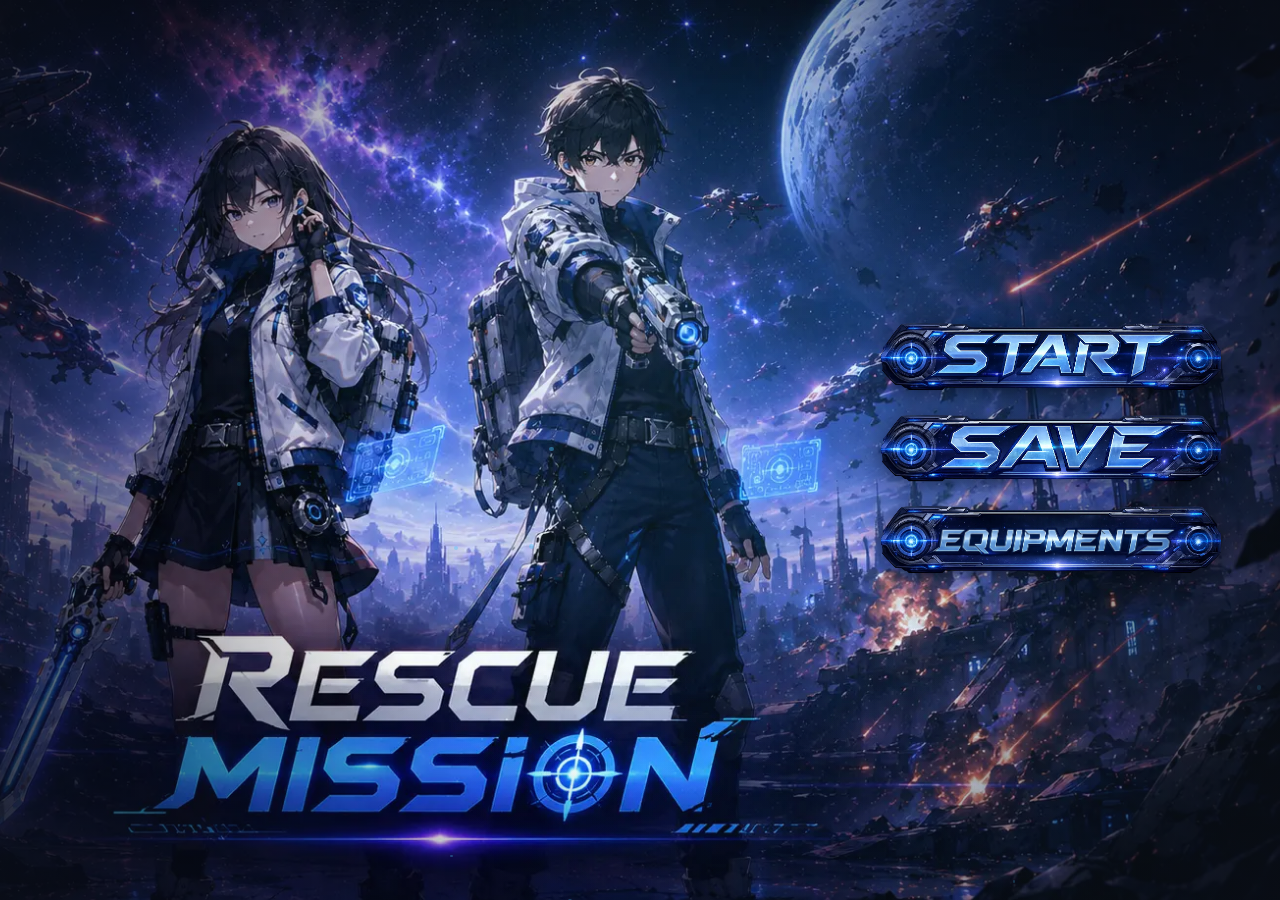
<file: index.html>
<!DOCTYPE html>
<html lang="en">

<head>
    <meta charset="UTF-8">
    <meta name="viewport" content="width=device-width, initial-scale=1.0">
    <title>Rescue Mission</title>
    <link rel="stylesheet" href="style.css">
</head>

<body>
    <!-- Background Layer -->
    <div class="bg-layer">
        <img src="img/main_page/main_page.webp" alt="" class="bg-img bg-desktop" aria-hidden="true">
        <img src="img/main_page/main_page_verticle.webp" alt="" class="bg-img bg-mobile" aria-hidden="true">
        <div class="bg-glow" aria-hidden="true"></div>
        <div class="stars-container" id="starsContainer" aria-hidden="true"></div>
        <div class="particles-container" id="particlesContainer" aria-hidden="true"></div>
        <div class="vignette" aria-hidden="true"></div>
    </div>

    <!-- Star Dust Layer -->
    <div class="star-dust-layer" id="starDustLayer" aria-hidden="true"></div>

    <!-- Flying Stars Layer -->
    <div class="flying-stars-layer" id="flyingStars" aria-hidden="true"></div>

    <!-- Main Menu -->
    <main class="menu-container">
        <nav class="menu-buttons" aria-label="Main menu">
            <button class="menu-btn" data-action="start" aria-label="Start Game">
        <img src="img/main_page/button.webp" alt="" class="btn-frame" aria-hidden="true">
        <img src="img/main_page/start_text.webp" alt="Start" class="btn-text">
      </button>

            <button class="menu-btn" data-action="save" aria-label="Save Menu">
        <img src="img/main_page/button.webp" alt="" class="btn-frame" aria-hidden="true">
        <img src="img/main_page/save_text.webp" alt="Save" class="btn-text">
      </button>

            <button class="menu-btn" data-action="equipments" aria-label="Equipment Menu">
        <img src="img/main_page/button.webp" alt="" class="btn-frame" aria-hidden="true">
        <img src="img/main_page/equipments_text.webp" alt="Equipments" class="btn-text">
      </button>
        </nav>
    </main>

    <script src="script.js"></script>

    <audio id="bgMusic" src="music/main-page.mp3" loop autoplay></audio>
</body>

</html>
</file>
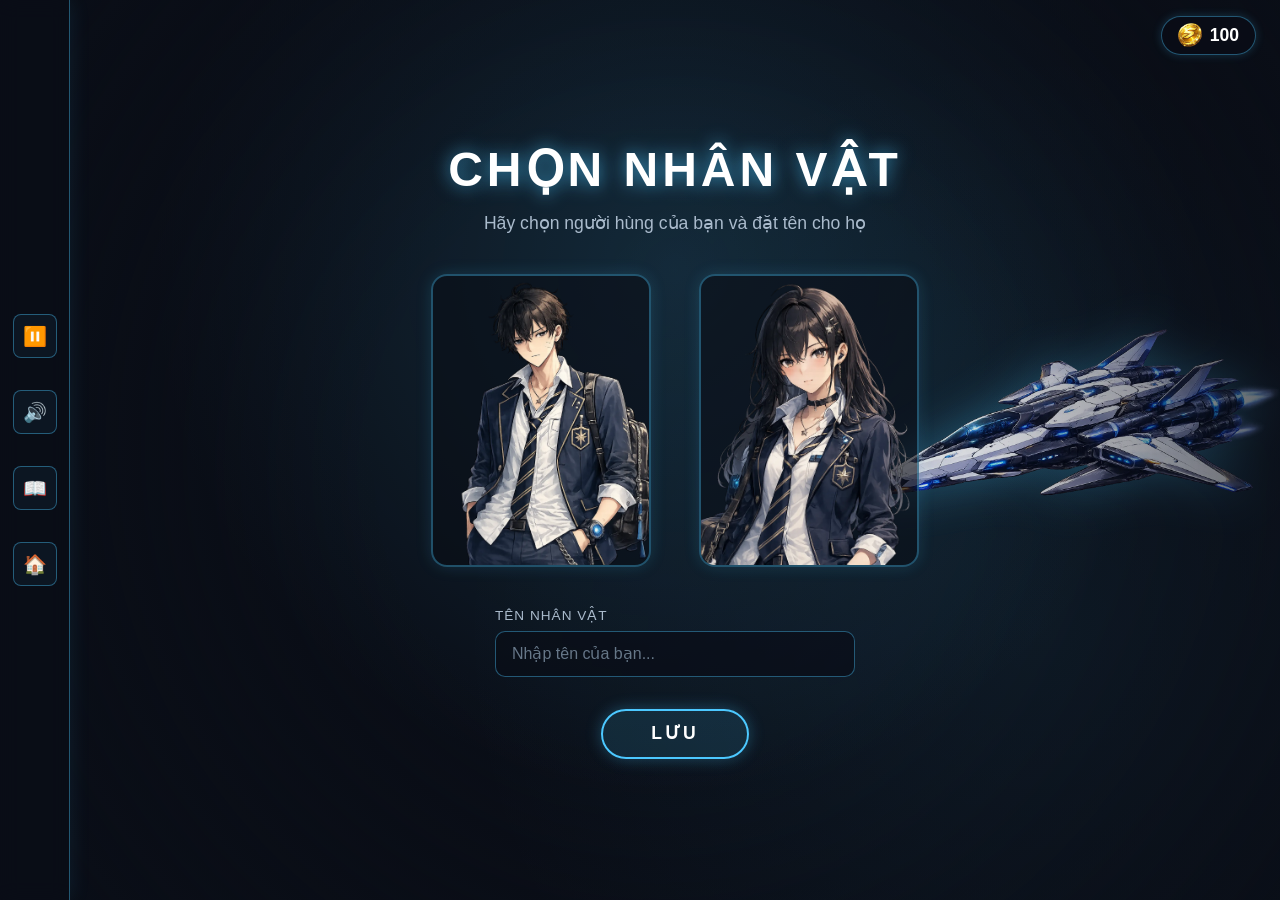
<file: chap_0/chap0.html>
<!DOCTYPE html>
<html lang="en">

<head>
    <meta charset="UTF-8">
    <meta name="viewport" content="width=device-width, initial-scale=1.0">
    <title>Rescue Mission - Choose Your Character</title>
    <link rel="icon" href="../img/logo.webp" type="image/webp">
    <link rel="stylesheet" href="chap0.css">
</head>

<body>

    <div class="game-container">

        <aside class="nav-panel">
            <button id="pauseBtn" class="nav-btn" title="Pause">⏸️</button>
            <button id="muteBtn" class="nav-btn" title="Mute">🔊</button>
            <button id="chaptersBtn" class="nav-btn" title="Chapters">📖</button>
            <button id="homeBtn" class="nav-btn" title="Home">🏠</button>
        </aside>

        <main class="select-container">

            <!-- Background Layer -->
            <div class="bg-layer">
                <div class="bg-glow" aria-hidden="true"></div>
                <div class="stars-container" id="starsContainer" aria-hidden="true"></div>
                <img class="space-ship" src="../img/space_ship.webp" alt="" aria-hidden="true">
                <div class="vignette" aria-hidden="true"></div>
            </div>

            <!-- Coin Display -->
            <div class="coin-display">
                <img src="../img/coin.webp" class="coin-icon" alt="Coin">
                <span id="coinValue">100</span>
            </div>

            <h1 class="title">CHỌN NHÂN VẬT</h1>
            <p class="subtitle">Hãy chọn người hùng của bạn và đặt tên cho họ</p>

            <section class="cards" id="cards">

                <button class="char-card" data-character="male" type="button" aria-pressed="false">
                    <div class="char-frame">
                        <img class="char-img" src="../img/character/male_character_uniform_normal.webp" alt="Male character">
                    </div>
                </button>

                <button class="char-card" data-character="female" type="button" aria-pressed="false">
                    <div class="char-frame">
                        <img class="char-img" src="../img/character/female_character_uniform_normal.webp" alt="Female character">
                    </div>
                </button>

            </section>

            <div class="name-field">
                <label for="charName">Tên nhân vật</label>
                <input id="charName" type="text" maxlength="20" placeholder="Nhập tên của bạn..." autocomplete="off">
            </div>

            <button id="saveBtn" class="save-btn" type="button">LƯU</button>

            <div id="pauseOverlay" class="pause-overlay" style="display:none;">
                <img src="../img/paused_screen.webp" alt="Paused" class="pause-image">
                <div class="pause-text">Nhấp vào để tiếp tục</div>
            </div>

        </main>

        <!-- Confirmation Modal -->
        <div class="modal-overlay" id="confirmModal" aria-hidden="true">
            <div class="modal-box">
                <h2 class="modal-title">XÁC NHẬN</h2>
                <p class="modal-text" id="modalText"></p>
                <div class="modal-actions">
                    <button class="modal-btn cancel" id="cancelBtn" type="button">Hủy</button>
                    <button class="modal-btn confirm" id="confirmBtn" type="button">Xác nhận</button>
                </div>
            </div>
        </div>

    </div>

    <script src="chap0.js"></script>

    <audio id="bgMusic" src="../music/main-page.mp3" loop autoplay></audio>
</body>

</html>
</file>
<file: style.css>
/* ============================================
   RESCUE MISSION - MAIN MENU STYLES
   ============================================ */


/* --- CSS Variables --- */

:root {
    --glow-color: #4cc8ff;
    --bg-navy: #0a0e17;
    --electric-blue: #4cc8ff;
    --text-white: #ffffff;
    --btn-width-desktop: 420px;
    --btn-width-laptop: 360px;
    --btn-width-tablet: 280px;
    --btn-width-mobile: 220px;
    --transition-speed: 0.3s;
}


/* --- Reset & Base --- */

* {
    margin: 0;
    padding: 0;
    box-sizing: border-box;
}

html,
body {
    width: 100%;
    height: 100%;
    overflow: hidden;
    font-family: 'Segoe UI', Tahoma, Geneva, Verdana, sans-serif;
    background-color: var(--bg-navy);
    -webkit-tap-highlight-color: transparent;
}


/* --- Background Layer --- */

.bg-layer {
    position: fixed;
    inset: 0;
    z-index: 0;
}

.bg-img {
    position: absolute;
    top: 0;
    left: 0;
    width: 100%;
    height: 100%;
    object-fit: cover;
    object-position: right center;
}

.bg-desktop {
    display: block;
}

.bg-mobile {
    display: none;
}

@media (max-width: 768px) {
    .bg-desktop {
        display: none;
    }
    .bg-mobile {
        display: block;
        object-position: center;
    }
}


/* Background Effects */

.bg-glow {
    position: absolute;
    inset: 0;
    background: radial-gradient(circle at 50% 30%, rgba(76, 200, 255, 0.15) 0%, transparent 60%), radial-gradient(circle at 80% 70%, rgba(76, 200, 255, 0.08) 0%, transparent 50%);
    pointer-events: none;
}

.vignette {
    position: absolute;
    inset: 0;
    background: radial-gradient(circle, transparent 40%, rgba(10, 14, 23, 0.85) 100%);
    animation: pulseVignette 8s ease-in-out infinite;
    pointer-events: none;
}

@keyframes pulseVignette {
    0%,
    100% {
        opacity: 0.7;
    }
    50% {
        opacity: 0.95;
    }
}


/* --- Stars & Particles --- */

.stars-container,
.particles-container {
    position: absolute;
    inset: 0;
    pointer-events: none;
    overflow: hidden;
}

.star {
    position: absolute;
    background: white;
    border-radius: 50%;
    animation: twinkle var(--duration) ease-in-out infinite;
    animation-delay: var(--delay);
    opacity: 0;
}

@keyframes twinkle {
    0%,
    100% {
        opacity: 0.2;
        transform: scale(0.8);
    }
    50% {
        opacity: 1;
        transform: scale(1.2);
    }
}

.particle {
    position: absolute;
    background: var(--glow-color);
    border-radius: 50%;
    opacity: 0.4;
    animation: floatParticle var(--duration) ease-in-out infinite;
    animation-delay: var(--delay);
}

@keyframes floatParticle {
    0%,
    100% {
        transform: translate(0, 0);
        opacity: 0.2;
    }
    25% {
        transform: translate(var(--move-x), var(--move-y));
        opacity: 0.6;
    }
    50% {
        transform: translate(calc(var(--move-x) * -0.5), calc(var(--move-y) * 1.5));
        opacity: 0.3;
    }
    75% {
        transform: translate(calc(var(--move-x) * 0.8), calc(var(--move-y) * -0.5));
        opacity: 0.5;
    }
}

/* --- Star Dust Layer --- */

.star-dust-layer {
    position: fixed;
    inset: 0;
    z-index: 1;
    pointer-events: none;
    overflow: hidden;
}

.star-dust {
    position: absolute;
    background: white;
    border-radius: 50%;
    animation: flyStarDust var(--duration) linear infinite;
    animation-delay: var(--delay);
    opacity: 0;
}

@keyframes flyStarDust {
    0% {
        transform: translate(0, 0) scale(0.5);
        opacity: 0;
    }
    10% {
        opacity: 0.8;
    }
    90% {
        opacity: 0.6;
    }
    100% {
        transform: translate(var(--move-x), var(--move-y)) scale(1.2);
        opacity: 0;
    }
}


/* --- Flying Stars Layer (z-index: 2) --- */

.flying-stars-layer {
    position: fixed;
    inset: 0;
    z-index: 2;
    pointer-events: none;
    overflow: hidden;
}

.flying-star {
    position: absolute;
    background: #ffffff;
    border-radius: 50%;
    box-shadow: 0 0 6px rgba(76, 200, 255, 0.8);
    animation: flyAcross var(--duration) linear infinite;
    animation-delay: var(--delay);
    opacity: 0;
}

@keyframes flyAcross {
    0% {
        transform: translate(0, 0) scale(0.6);
        opacity: 0;
    }
    10% {
        opacity: 1;
    }
    90% {
        opacity: 0.8;
    }
    100% {
        transform: translate(var(--move-x), var(--move-y)) scale(1.2);
        opacity: 0;
    }
}


/* --- Menu Container --- */

.menu-container {
    position: relative;
    z-index: 2;
    display: flex;
    flex-direction: row;
    align-items: center;
    justify-content: center;
    height: 100vh;
    height: 100dvh;
    width: 100vw;
    padding: 2rem 3rem;
    gap: 4vw;
    opacity: 0;
    animation: fadeInUp 1s ease forwards;
    animation-delay: 0.6s;
}


/* --- Buttons --- */

.menu-buttons {
    display: flex;
    flex-direction: column;
    align-items: flex-end;
    gap: clamp(0.5rem, 1vh, 1rem);
    width: auto;
    max-width: 500px;
    flex-shrink: 0;
    margin-left: auto;
}

.menu-btn {
    position: relative;
    display: flex;
    align-items: center;
    justify-content: center;
    background: none;
    border: none;
    cursor: pointer;
    padding: 0;
    width: var(--btn-width-desktop);
    max-width: 50vw;
    opacity: 0;
    animation: fadeInUp 0.8s ease forwards;
    transition: transform var(--transition-speed) cubic-bezier(0.25, 0.46, 0.45, 0.94), filter var(--transition-speed) ease;
    outline: none;
    user-select: none;
    flex-shrink: 0;
}

.menu-btn:nth-child(1) {
    animation-delay: 1.3s;
}

.menu-btn:nth-child(2) {
    animation-delay: 1.5s;
}

.menu-btn:nth-child(3) {
    animation-delay: 1.7s;
}

.menu-btn:focus-visible {
    outline: 2px solid var(--glow-color);
    outline-offset: 6px;
    border-radius: 4px;
}

.btn-frame {
    width: 100%;
    height: auto;
    display: block;
    pointer-events: none;
    filter: drop-shadow(0 4px 12px rgba(0, 0, 0, 0.5));
    transition: filter var(--transition-speed) ease;
}

.btn-text {
    position: absolute;
    top: 50%;
    left: 50%;
    transform: translate(-50%, -50%);
    width: 75%;
    height: auto;
    pointer-events: none;
    transition: transform var(--transition-speed) ease, filter var(--transition-speed) ease;
}


/* Hover Effects */

.menu-btn:hover {
    transform: scale(1.05);
    filter: brightness(1.15);
}

.menu-btn:hover .btn-frame {
    filter: drop-shadow(0 0 18px var(--glow-color)) drop-shadow(0 4px 12px rgba(0, 0, 0, 0.5));
}

.menu-btn:hover .btn-text {
    filter: brightness(1.1) drop-shadow(0 0 8px rgba(76, 200, 255, 0.6));
}


/* Active / Click */

.menu-btn:active {
    transform: scale(0.95);
    transition: transform 0.1s ease;
}

.menu-btn:active .btn-frame {
    filter: drop-shadow(0 0 8px var(--glow-color)) drop-shadow(0 2px 6px rgba(0, 0, 0, 0.5));
}


/* --- Keyframes --- */

@keyframes fadeIn {
    from {
        opacity: 0;
    }
    to {
        opacity: 1;
    }
}

@keyframes fadeInUp {
    from {
        opacity: 0;
        transform: translateY(30px);
    }
    to {
        opacity: 1;
        transform: translateY(0);
    }
}


/* --- Responsive: Laptop --- */

@media (max-width: 1440px) {
    .menu-btn {
        width: var(--btn-width-laptop);
    }
}


/* --- Responsive: Tablet --- */

@media (max-width: 1024px) {
    .menu-btn {
        width: var(--btn-width-tablet);
    }
}


/* --- Responsive: Mobile --- */

@media (max-width: 768px) {
    .menu-container {
        flex-direction: column;
        align-items: center;
        padding: 2rem 1rem;
    }
    .menu-buttons {
        margin-left: 0;
        align-items: center;
    }
    .menu-btn {
        width: var(--btn-width-mobile);
        max-width: 85vw;
    }
    .menu-buttons {
        gap: 0.8rem;
    }
    .btn-text {
        width: 70%;
    }
}

@media (max-width: 480px) {
    .menu-btn {
        width: 200px;
    }
    .menu-buttons {
        gap: 0.6rem;
    }
}

.dialogueFade {
    animation: dialogueFade .35s ease;
}

@keyframes dialogueFade {
    from {
        opacity: 0;
        transform: translateY(12px);
    }
    to {
        opacity: 1;
        transform: translateY(0);
    }
}


/* ===========================
Speech
=========================== */

#dialogueBox.speech {
    border: 2px solid #46c9ff;
    background: rgba(5, 15, 35, .82);
}

#dialogueBox.speech #speakerName {
    color: #59d8ff;
}

#dialogueBox.speech #dialogueText {
    color: white;
}


/* ===========================
Thought
=========================== */

#dialogueBox.thought {
    border: 2px solid #bf7fff;
    background: rgba(40, 20, 60, .82);
}

#dialogueBox.thought #speakerName {
    color: #d4a4ff;
}

#dialogueBox.thought #dialogueText {
    color: #f2e8ff;
    font-style: italic;
}


/* ===========================
Narration
=========================== */

#dialogueBox.narration {
    border: 2px solid #bbbbbb;
    background: rgba(15, 15, 15, .85);
}

#dialogueBox.narration #speakerName {
    display: none;
}

#dialogueBox.narration #dialogueText {
    text-align: center;
    font-style: italic;
    color: #dddddd;
}

.fade-in {
    animation: bgFade .6s ease;
}

@keyframes bgFade {
    from {
        opacity: .2;
        transform: scale(1.02);
    }
    to {
        opacity: 1;
        transform: scale(1);
    }
}

.fade-character {
    animation: characterAppear .5s ease;
}

@keyframes characterAppear {
    from {
        opacity: 0;
        transform: translateY(40px);
    }
    to {
        opacity: 1;
        transform: translateY(0);
    }
}

.idle {
    animation: idleFloat 3s ease-in-out infinite;
}

@keyframes idleFloat {
    0%,
    100% {
        transform: translateY(0);
    }
    50% {
        transform: translateY(-8px);
    }
}

.shake {
    animation: shake .4s;
}

@keyframes shake {
    0%,
    100% {
        transform: translateX(0);
    }
    25% {
        transform: translateX(-6px);
    }
    50% {
        transform: translateX(6px);
    }
    75% {
        transform: translateX(-3px);
    }
}

.zoom {
    animation: zoom .45s ease;
}

@keyframes zoom {
    from {
        transform: scale(.9);
    }
    to {
        transform: scale(1);
    }
}

.slide {
    animation: slide .5s ease;
}

@keyframes slide {
    from {
        opacity: 0;
        transform: translateX(-80px);
    }
    to {
        opacity: 1;
        transform: translateX(0);
    }
}


/* ===========================
Reset Toast (Save button)
=========================== */

.reset-toast {
    position: fixed;
    left: 50%;
    bottom: 8%;
    transform: translate(-50%, 20px);
    z-index: 10;
    padding: 0.8rem 1.6rem;
    border-radius: 999px;
    background: rgba(5, 15, 35, 0.9);
    border: 2px solid var(--glow-color);
    color: #fff;
    font-size: 1rem;
    letter-spacing: 0.5px;
    box-shadow: 0 0 18px rgba(76, 200, 255, 0.5);
    opacity: 0;
    pointer-events: none;
    transition: opacity 0.3s ease, transform 0.3s ease;
}

.reset-toast.show {
    opacity: 1;
    transform: translate(-50%, 0);
}
</file>
<file: chap_0/chap0.css>
/* ============================================
   RESCUE MISSION - CHARACTER SELECT (CHAPTER 0)
   Galaxy theme
   ============================================ */

:root {
    --glow-color: #4cc8ff;
    --bg-navy: #0a0e17;
    --text-white: #ffffff;
    --transition-speed: 0.3s;
}

* {
    margin: 0;
    padding: 0;
    box-sizing: border-box;
}

html,
body {
    width: 100%;
    min-height: 100%;
    overflow-x: hidden;
    overflow-y: auto;
    font-family: 'Segoe UI', Tahoma, Geneva, Verdana, sans-serif;
    background-color: var(--bg-navy);
    color: var(--text-white);
    -webkit-tap-highlight-color: transparent;
}

/* --- Game Container & Navigation --- */

.game-container {
    display: flex;
    width: 100%;
    min-height: 100vh;
    position: relative;
}

.nav-panel {
    width: 70px;
    min-width: 70px;
    height: 100vh;
    background: rgba(10, 14, 23, 0.85);
    border-right: 1px solid rgba(76, 200, 255, 0.4);
    display: flex;
    flex-direction: column;
    align-items: center;
    justify-content: center;
    gap: 2rem;
    z-index: 10;
    backdrop-filter: blur(10px);
    box-shadow: 0 0 20px rgba(76, 200, 255, 0.1);
}

.nav-btn {
    width: 44px;
    height: 44px;
    border: 1px solid rgba(76, 200, 255, 0.4);
    border-radius: 8px;
    background: rgba(76, 200, 255, 0.05);
    color: #4cc8ff;
    font-size: 1.2rem;
    cursor: pointer;
    display: flex;
    align-items: center;
    justify-content: center;
    transition: all 0.3s ease;
    outline: none;
    user-select: none;
}

.nav-btn:hover {
    background: rgba(76, 200, 255, 0.2);
    border-color: #4cc8ff;
    box-shadow: 0 0 15px rgba(76, 200, 255, 0.4);
    transform: scale(1.1);
}

.nav-btn:active {
    transform: scale(0.95);
}

.nav-btn:focus-visible {
    outline: 2px solid #4cc8ff;
    outline-offset: 3px;
}

/* --- Background Layer --- */

.bg-layer {
    position: fixed;
    inset: 0;
    z-index: 0;
}

.bg-glow {
    position: absolute;
    inset: 0;
    background: radial-gradient(circle at 50% 30%, rgba(76, 200, 255, 0.15) 0%, transparent 60%),
    radial-gradient(circle at 80% 70%, rgba(76, 200, 255, 0.08) 0%, transparent 50%);
    pointer-events: none;
}

.vignette {
    position: absolute;
    inset: 0;
    background: radial-gradient(circle, transparent 40%, rgba(10, 14, 23, 0.85) 100%);
    pointer-events: none;
}

.stars-container {
    position: absolute;
    inset: 0;
    pointer-events: none;
    overflow: hidden;
}

/* --- Space Ship (right background) --- */

.space-ship {
    position: absolute;
    right: -2%;
    top: 50%;
    transform: translateY(-50%);
    width: clamp(220px, 38vw, 520px);
    height: auto;
    object-fit: contain;
    opacity: 0.85;
    pointer-events: none;
    filter: drop-shadow(0 0 24px rgba(76, 200, 255, 0.4));
    animation: shipFloat 7s ease-in-out infinite;
    z-index: 0;
}

@keyframes shipFloat {
    0%,
    100% {
        transform: translateY(-50%) translateX(0);
    }
    50% {
        transform: translateY(-54%) translateX(-14px);
    }
}

@media (max-width: 768px) {
    .space-ship {
        width: 60vw;
        opacity: 0.55;
        right: -10%;
        top: auto;
        bottom: 0;
        transform: translateY(0);
        animation: shipFloatMobile 7s ease-in-out infinite;
    }
    @keyframes shipFloatMobile {
        0%,
        100% {
            transform: translateY(0) translateX(0);
        }
        50% {
            transform: translateY(-10px) translateX(-10px);
        }
    }
}

.star {
    position: absolute;
    background: white;
    border-radius: 50%;
    animation: twinkle var(--duration) ease-in-out infinite;
    animation-delay: var(--delay);
    opacity: 0;
}

@keyframes twinkle {
    0%,
    100% {
        opacity: 0.2;
        transform: scale(0.8);
    }
    50% {
        opacity: 1;
        transform: scale(1.2);
    }
}

/* --- Coin Display --- */

.coin-display {
    position: fixed;
    top: 1rem;
    right: 1.5rem;
    z-index: 5;
    display: flex;
    align-items: center;
    gap: 0.5rem;
    background: rgba(10, 14, 23, 0.7);
    border: 1px solid rgba(76, 200, 255, 0.4);
    border-radius: 20px;
    padding: 0.4rem 1rem;
    font-size: 1.1rem;
    font-weight: bold;
    color: var(--text-white);
    box-shadow: 0 0 10px rgba(76, 200, 255, 0.2);
    backdrop-filter: blur(5px);
}

.coin-icon {
    width: 24px;
    height: 24px;
    display: block;
}

/* --- Selection Container --- */

.select-container {
    position: relative;
    z-index: 1;
    flex: 1;
    display: flex;
    flex-direction: column;
    align-items: center;
    justify-content: center;
    padding: 2rem;
    gap: 1.5rem;
    text-align: center;
    animation: fadeInUp 0.9s ease forwards;
}

.title {
    font-size: clamp(1.8rem, 5vw, 3rem);
    letter-spacing: 4px;
    text-transform: uppercase;
    color: var(--text-white);
    text-shadow: 0 0 18px rgba(76, 200, 255, 0.7);
    opacity: 0;
    animation: fadeInUp 0.8s ease forwards;
    animation-delay: 0.2s;
}

.subtitle {
    font-size: clamp(0.85rem, 2vw, 1.1rem);
    color: #aabbcc;
    margin-top: -0.5rem;
    opacity: 0;
    animation: fadeInUp 0.8s ease forwards;
    animation-delay: 0.4s;
}

/* --- Character Cards --- */

.cards {
    display: flex;
    flex-wrap: wrap;
    gap: clamp(1rem, 4vw, 3rem);
    justify-content: center;
    margin: 1rem 0;
    opacity: 0;
    animation: fadeInUp 0.8s ease forwards;
    animation-delay: 0.6s;
}

.char-card {
    position: relative;
    display: flex;
    flex-direction: column;
    align-items: center;
    gap: 0.8rem;
    background: none;
    border: none;
    cursor: pointer;
    padding: 0;
    outline: none;
    user-select: none;
    transition: transform var(--transition-speed) cubic-bezier(0.25, 0.46, 0.45, 0.94);
}

.char-frame {
    width: clamp(140px, 22vw, 220px);
    aspect-ratio: 3 / 4;
    border-radius: 16px;
    overflow: hidden;
    border: 2px solid rgba(76, 200, 255, 0.35);
    background: rgba(10, 14, 23, 0.6);
    box-shadow: 0 0 16px rgba(76, 200, 255, 0.15);
    transition: border-color var(--transition-speed) ease, box-shadow var(--transition-speed) ease, transform var(--transition-speed) ease;
}

.char-img {
    width: 100%;
    height: 100%;
    object-fit: cover;
    object-position: center top;
    display: block;
    transition: transform var(--transition-speed) ease;
}

.char-label {
    font-size: 1.1rem;
    font-weight: bold;
    letter-spacing: 2px;
    text-transform: uppercase;
    color: #aabbcc;
    transition: color var(--transition-speed) ease, text-shadow var(--transition-speed) ease;
}

.char-card:hover .char-frame {
    border-color: var(--glow-color);
    box-shadow: 0 0 26px rgba(76, 200, 255, 0.45);
    transform: translateY(-6px);
}

.char-card:hover .char-img {
    transform: scale(1.05);
}

.char-card:hover .char-label {
    color: var(--text-white);
    text-shadow: 0 0 10px rgba(76, 200, 255, 0.7);
}

/* Selected state */

.char-card.selected .char-frame {
    border-color: var(--glow-color);
    box-shadow: 0 0 32px rgba(76, 200, 255, 0.7);
    transform: translateY(-6px);
}

.char-card.selected .char-label {
    color: var(--glow-color);
    text-shadow: 0 0 12px rgba(76, 200, 255, 0.9);
}

.char-card:focus-visible .char-frame {
    outline: 2px solid var(--glow-color);
    outline-offset: 4px;
}

/* --- Name Field --- */

.name-field {
    display: flex;
    flex-direction: column;
    align-items: flex-start;
    gap: 0.5rem;
    width: min(360px, 80vw);
    opacity: 0;
    animation: fadeInUp 0.8s ease forwards;
    animation-delay: 0.8s;
}

.name-field label {
    font-size: 0.85rem;
    letter-spacing: 1px;
    text-transform: uppercase;
    color: #aabbcc;
}

.name-field input {
    width: 100%;
    padding: 0.8rem 1rem;
    font-size: 1rem;
    font-family: inherit;
    color: var(--text-white);
    background: rgba(10, 14, 23, 0.7);
    border: 1px solid rgba(76, 200, 255, 0.4);
    border-radius: 10px;
    outline: none;
    transition: border-color var(--transition-speed) ease, box-shadow var(--transition-speed) ease;
}

.name-field input::placeholder {
    color: #667788;
}

.name-field input:focus {
    border-color: var(--glow-color);
    box-shadow: 0 0 14px rgba(76, 200, 255, 0.4);
}

/* --- Save Button --- */

.save-btn {
    margin-top: 0.5rem;
    padding: 0.8rem 3rem;
    font-size: 1.1rem;
    font-weight: bold;
    letter-spacing: 3px;
    text-transform: uppercase;
    font-family: inherit;
    color: var(--text-white);
    background: rgba(76, 200, 255, 0.12);
    border: 2px solid var(--glow-color);
    border-radius: 30px;
    cursor: pointer;
    outline: none;
    opacity: 0;
    animation: fadeInUp 0.8s ease forwards;
    animation-delay: 1s;
    transition: transform var(--transition-speed) ease, background var(--transition-speed) ease, box-shadow var(--transition-speed) ease;
    box-shadow: 0 0 16px rgba(76, 200, 255, 0.3);
}

.save-btn:hover {
    background: rgba(76, 200, 255, 0.25);
    transform: scale(1.05);
    box-shadow: 0 0 28px rgba(76, 200, 255, 0.6);
}

.save-btn:active {
    transform: scale(0.97);
}

.save-btn:focus-visible {
    outline: 2px solid var(--glow-color);
    outline-offset: 4px;
}

/* --- Confirmation Modal --- */

.modal-overlay {
    position: fixed;
    inset: 0;
    z-index: 10;
    display: flex;
    align-items: center;
    justify-content: center;
    background: rgba(5, 8, 16, 0.75);
    backdrop-filter: blur(6px);
    opacity: 0;
    visibility: hidden;
    transition: opacity var(--transition-speed) ease, visibility var(--transition-speed) ease;
}

.modal-overlay.show {
    opacity: 1;
    visibility: visible;
}

.modal-box {
    width: min(420px, 88vw);
    padding: 2rem 2rem 1.6rem;
    background: rgba(10, 14, 23, 0.95);
    border: 1px solid var(--glow-color);
    border-radius: 16px;
    box-shadow: 0 0 30px rgba(76, 200, 255, 0.35);
    text-align: center;
    transform: translateY(20px) scale(0.96);
    transition: transform var(--transition-speed) ease;
}

.modal-overlay.show .modal-box {
    transform: translateY(0) scale(1);
}

.modal-title {
    font-size: 1.4rem;
    letter-spacing: 3px;
    text-transform: uppercase;
    color: var(--glow-color);
    text-shadow: 0 0 12px rgba(76, 200, 255, 0.7);
    margin-bottom: 1rem;
}

.modal-text {
    font-size: 1.05rem;
    line-height: 1.6;
    color: var(--text-white);
    margin-bottom: 1.6rem;
}

.modal-text .hl {
    color: var(--glow-color);
    font-weight: bold;
    text-transform: uppercase;
}

.modal-actions {
    display: flex;
    justify-content: center;
    gap: 1rem;
}

.modal-btn {
    padding: 0.7rem 1.8rem;
    font-size: 0.95rem;
    font-weight: bold;
    letter-spacing: 2px;
    text-transform: uppercase;
    font-family: inherit;
    border-radius: 24px;
    cursor: pointer;
    outline: none;
    transition: transform var(--transition-speed) ease, background var(--transition-speed) ease, box-shadow var(--transition-speed) ease;
}

.modal-btn.cancel {
    color: #aabbcc;
    background: transparent;
    border: 1px solid rgba(136, 153, 170, 0.5);
}

.modal-btn.cancel:hover {
    background: rgba(136, 153, 170, 0.15);
    color: var(--text-white);
}

.modal-btn.confirm {
    color: var(--text-white);
    background: rgba(76, 200, 255, 0.18);
    border: 1px solid var(--glow-color);
    box-shadow: 0 0 14px rgba(76, 200, 255, 0.4);
}

.modal-btn.confirm:hover {
    background: rgba(76, 200, 255, 0.32);
    transform: scale(1.05);
    box-shadow: 0 0 22px rgba(76, 200, 255, 0.6);
}

.modal-btn:focus-visible {
    outline: 2px solid var(--glow-color);
    outline-offset: 3px;
}

/* --- Keyframes --- */

@keyframes fadeInUp {
    from {
        opacity: 0;
        transform: translateY(30px);
    }
    to {
        opacity: 1;
        transform: translateY(0);
    }
}

@keyframes modalPulse {
    0% {
        box-shadow: 0 0 18px rgba(76, 200, 255, 0.3);
    }
    100% {
        box-shadow: 0 0 34px rgba(76, 200, 255, 0.6);
    }
}

/* --- Pause Overlay --- */

.pause-overlay {
    position: absolute;
    inset: 0;
    z-index: 30;
    background: rgba(10, 14, 23, 0.75);
    backdrop-filter: blur(12px);
    display: flex;
    flex-direction: column;
    align-items: center;
    justify-content: center;
    gap: 1rem;
    cursor: pointer;
    animation: fadeIn 0.3s ease;
}

.pause-image {
    width: clamp(120px, 25vw, 200px);
    height: auto;
    object-fit: contain;
    filter: drop-shadow(0 0 20px rgba(76, 200, 255, 0.5));
    animation: pauseFloat 3s ease-in-out infinite;
}

.pause-text {
    font-family: 'Segoe UI', Tahoma, Geneva, Verdana, sans-serif;
    font-size: clamp(0.8rem, 2vw, 1.1rem);
    font-weight: 700;
    color: #ffffff;
    text-transform: uppercase;
    letter-spacing: 2px;
    text-shadow: 0 0 15px rgba(76, 200, 255, 0.6);
    animation: fadeInUp 0.5s ease;
}

@keyframes pauseFloat {
    0%, 100% { transform: translateY(0); }
    50% { transform: translateY(-10px); }
}

@keyframes fadeInUp {
    from { opacity: 0; transform: translateY(10px); }
    to { opacity: 1; transform: translateY(0); }
}

/* --- Responsive (fit on small screens, no scrolling) --- */

@media (max-width: 768px) {
    .coin-display {
        top: 0.5rem;
        right: 0.5rem;
        font-size: 0.9rem;
        padding: 0.3rem 0.7rem;
    }
    .select-container {
        padding: 1.2rem 1rem;
        gap: 0.9rem;
    }
    .title {
        font-size: clamp(1.4rem, 6vw, 2rem);
        letter-spacing: 2px;
    }
    .subtitle {
        font-size: 0.85rem;
        margin-top: -0.3rem;
    }
    .cards {
        gap: 1.2rem;
        margin: 0.3rem 0;
    }
    .char-frame {
        width: clamp(110px, 36vw, 150px);
        border-radius: 12px;
    }
    .char-label {
        font-size: 0.9rem;
        letter-spacing: 1px;
    }
    .name-field {
        width: min(320px, 85vw);
        gap: 0.3rem;
    }
    .name-field label {
        font-size: 0.75rem;
    }
    .name-field input {
        padding: 0.6rem 0.9rem;
        font-size: 0.95rem;
    }
    .save-btn {
        padding: 0.7rem 2.6rem;
        font-size: 1rem;
        letter-spacing: 2px;
    }
}

@media (max-width: 360px) {
    .char-frame {
        width: clamp(96px, 40vw, 120px);
    }
    .save-btn {
        padding: 0.65rem 2.2rem;
    }
}

/* Safety net for very short screens so the Save button is always reachable */
@media (max-height: 560px) {
    .select-container {
        justify-content: flex-start;
        padding-top: 2rem;
        padding-bottom: 2rem;
    }
}

/* --- Chapters Overlay --- */

.chapters-overlay {
    position: fixed;
    inset: 0;
    z-index: 100;
    background: rgba(10, 14, 23, 0.95);
    display: flex;
    align-items: center;
    justify-content: center;
    backdrop-filter: blur(8px);
    animation: fadeIn 0.3s ease;
}

.chapters-box {
    background: rgba(10, 14, 23, 0.85);
    border: 1px solid rgba(76, 200, 255, 0.4);
    border-radius: 12px;
    padding: 1.5rem;
    width: 90%;
    max-width: 500px;
    max-height: 80vh;
    overflow-y: auto;
    box-shadow: 0 0 30px rgba(76, 200, 255, 0.2);
    animation: zoomIn 0.3s ease;
}

.chapters-title {
    font-family: 'Segoe UI', Tahoma, Geneva, Verdana, sans-serif;
    font-size: 1.1rem;
    font-weight: 700;
    color: #4cc8ff;
    text-transform: uppercase;
    letter-spacing: 2px;
    text-align: center;
    margin-bottom: 1rem;
    text-shadow: 0 0 10px rgba(76, 200, 255, 0.5);
}

.chapters-list {
    display: flex;
    flex-direction: column;
    gap: 0.6rem;
    margin-bottom: 1rem;
}

.chapter-btn {
    display: flex;
    align-items: center;
    justify-content: space-between;
    width: 100%;
    padding: 0.8rem 1rem;
    background: rgba(76, 200, 255, 0.05);
    border: 1px solid rgba(76, 200, 255, 0.4);
    border-radius: 8px;
    cursor: pointer;
    transition: all 0.3s ease;
    text-align: left;
    color: #ffffff;
    font-family: inherit;
}

.chapter-btn:hover:not(.locked) {
    background: rgba(76, 200, 255, 0.15);
    border-color: #4cc8ff;
    box-shadow: 0 0 15px rgba(76, 200, 255, 0.2);
}

.chapter-btn.active {
    border-color: #4cff88;
    box-shadow: 0 0 15px rgba(76, 255, 136, 0.2);
}

.chapter-btn.locked {
    opacity: 0.5;
    cursor: not-allowed;
}

.chapter-name {
    font-size: 0.85rem;
    font-weight: bold;
}

.chapter-status {
    font-size: 0.75rem;
    font-weight: bold;
    color: #ffd84c;
    text-shadow: 0 0 6px rgba(255, 216, 76, 0.4);
}
</file>
